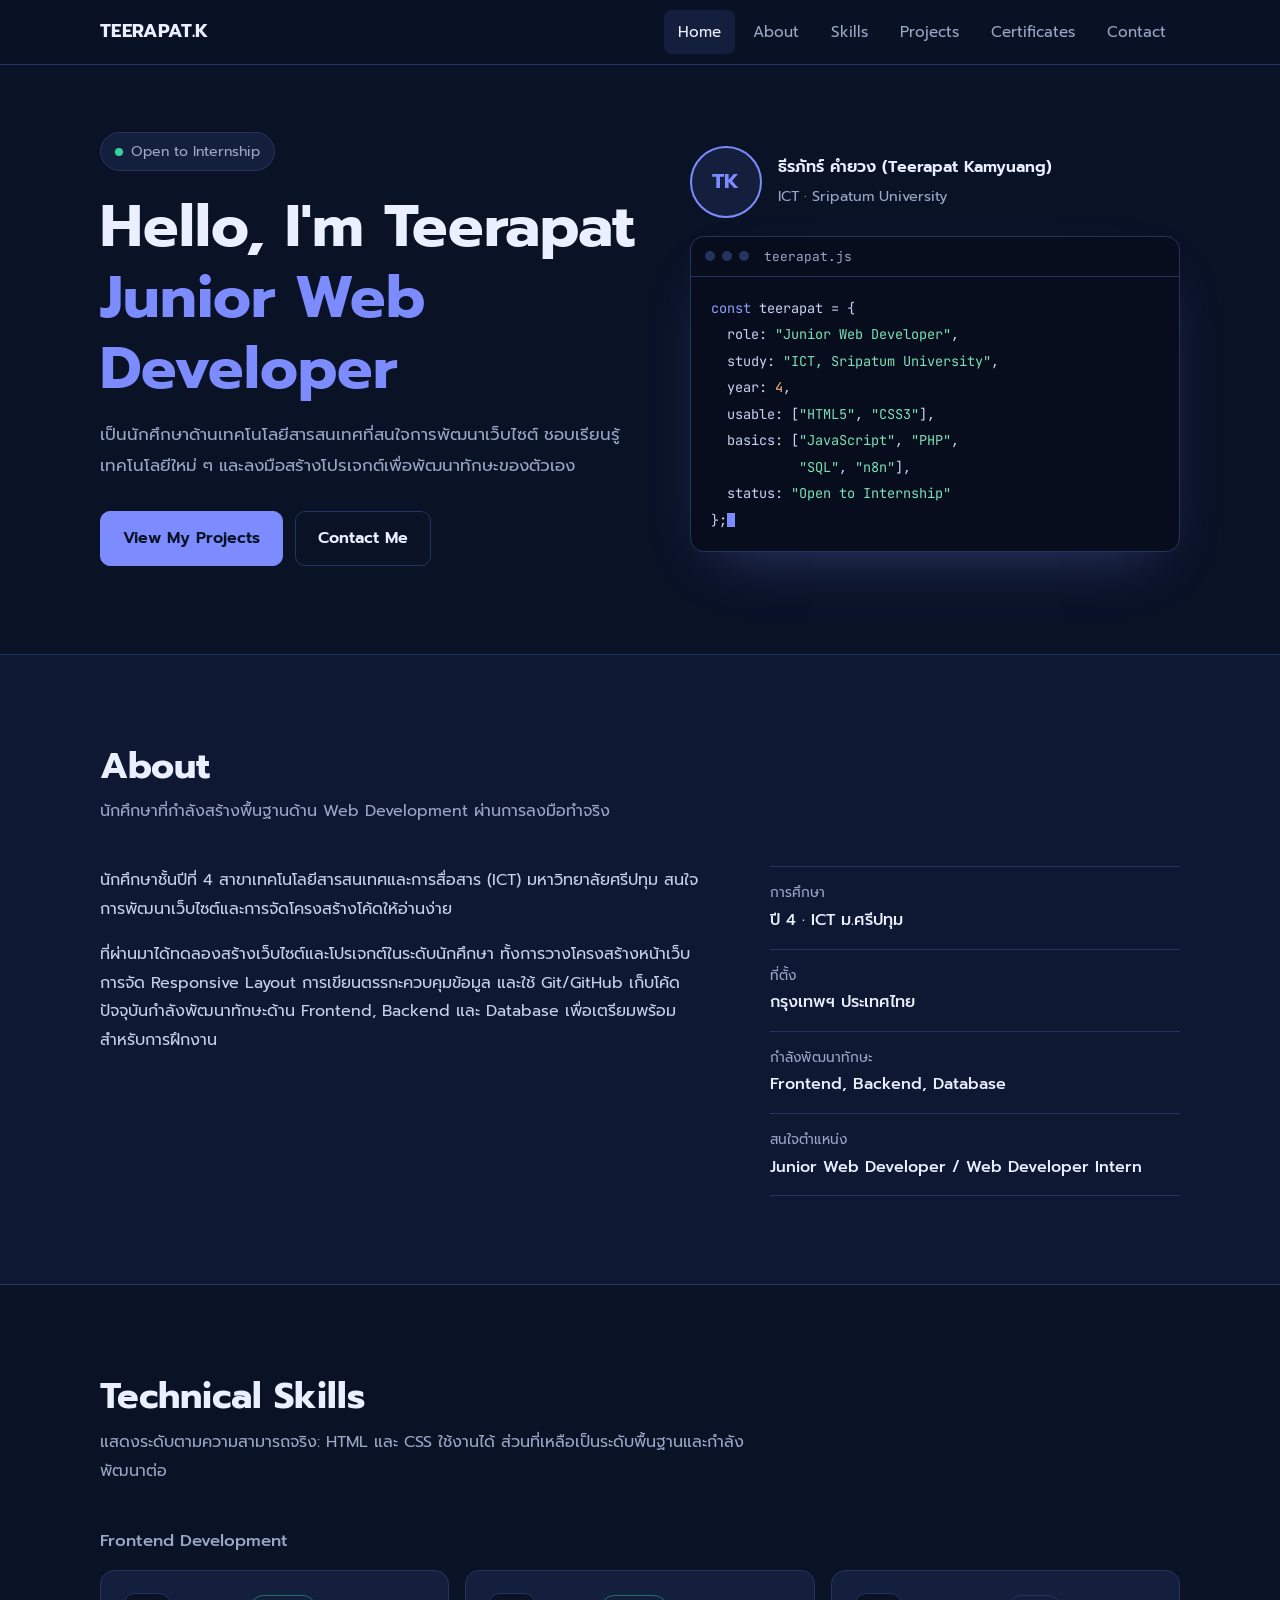
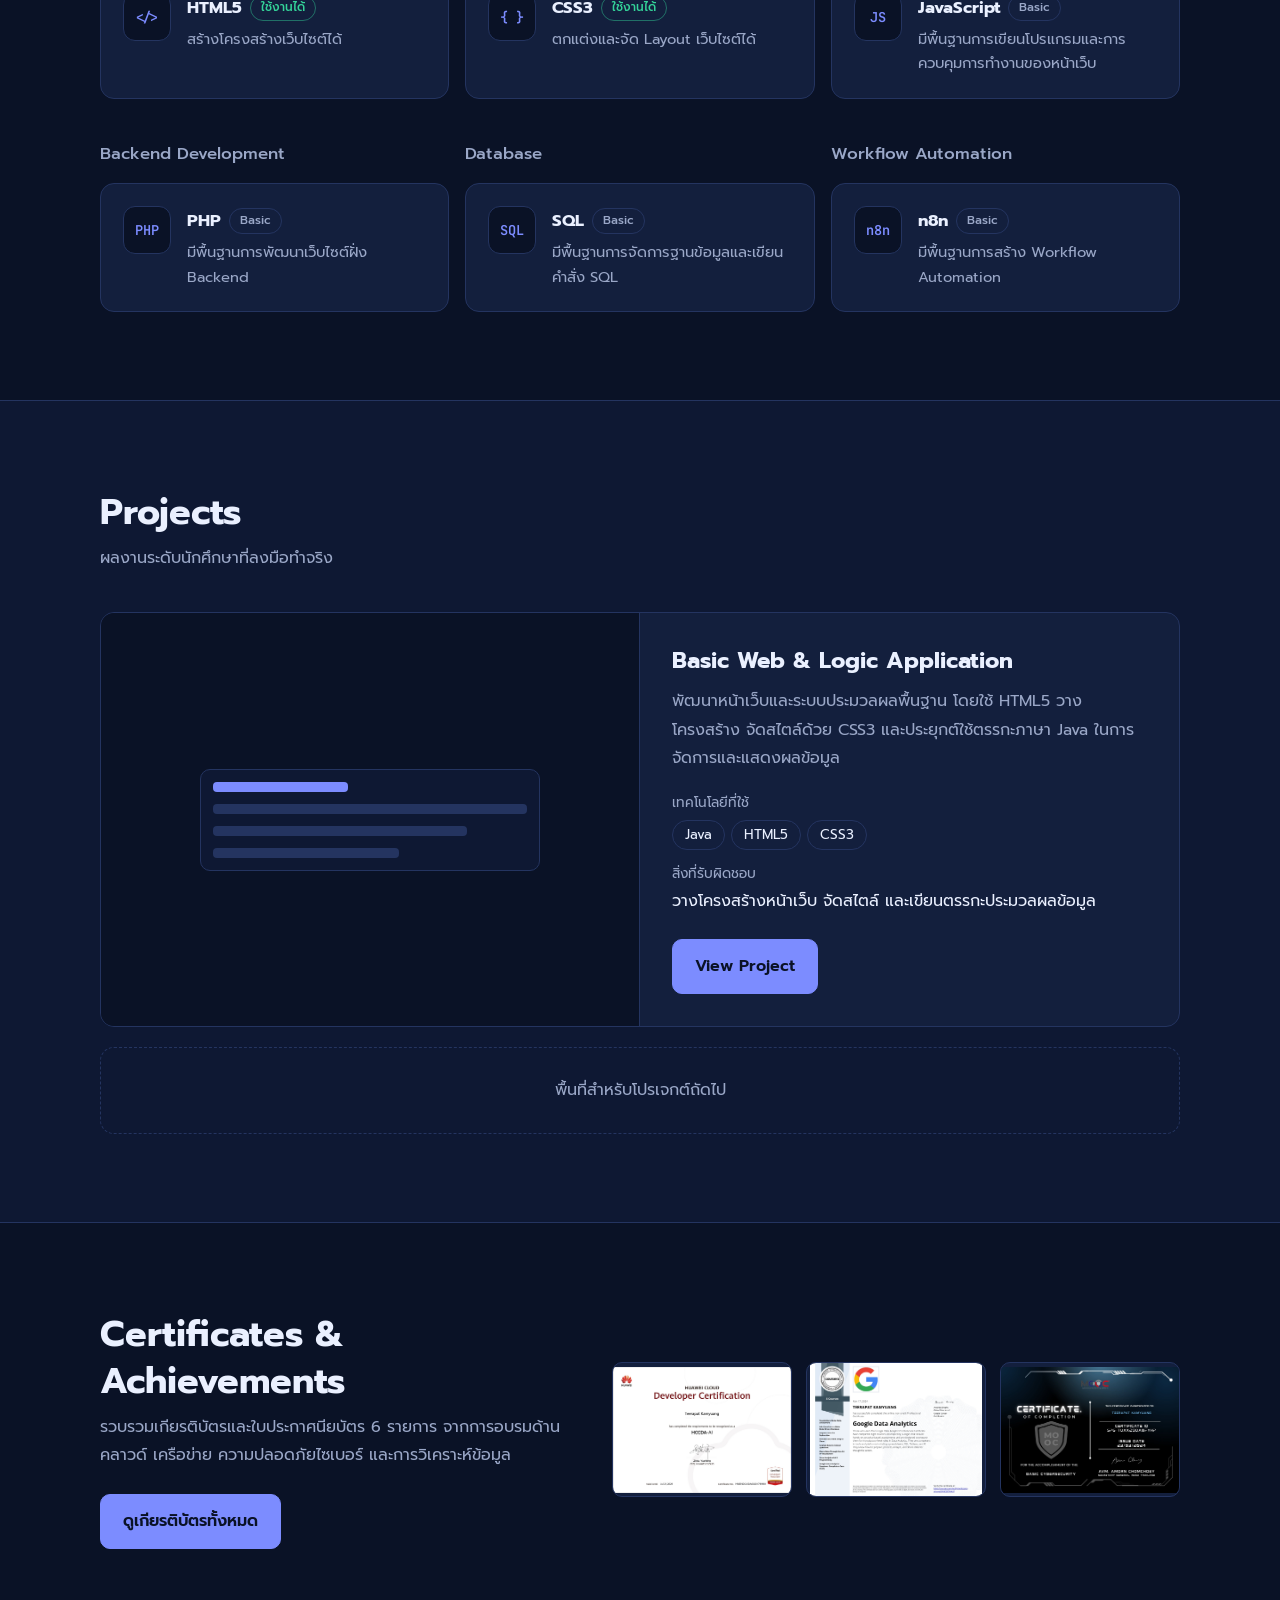
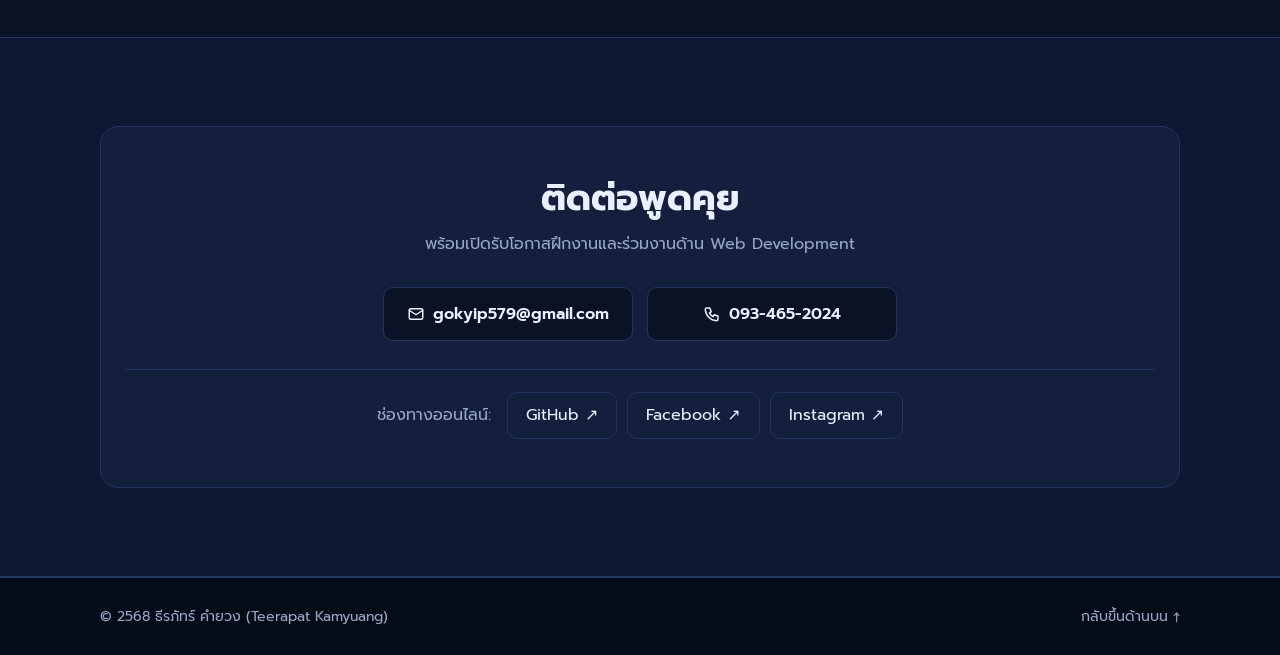
<file: index.html>
<!DOCTYPE html>
<html lang="th">
<head>
  <meta charset="utf-8">
  <meta name="viewport" content="width=device-width, initial-scale=1">
  <meta name="theme-color" content="#0A1226">
  <meta name="description" content="Portfolio ของธีรภัทร์ คำยวง นักศึกษา ICT มหาวิทยาลัยศรีปทุม สนใจตำแหน่ง Junior Web Developer / Web Developer Intern">
  <title>TEERAPAT.K | Junior Web Developer</title>

  <link rel="preconnect" href="https://fonts.googleapis.com">
  <link rel="preconnect" href="https://fonts.gstatic.com" crossorigin>
  <link href="https://fonts.googleapis.com/css2?family=JetBrains+Mono:wght@400;600&family=Prompt:wght@400;500;600;700&display=swap" rel="stylesheet">
  <link href="portfolio.css" rel="stylesheet">
</head>
<body>

<!-- NAVBAR -->
<header class="nav">
  <div class="wrap">
    <a class="logo" href="#home">TEERAPAT.K</a>
    <button class="burger" type="button" aria-label="เปิดเมนู" aria-expanded="false" aria-controls="menu">
      <svg width="20" height="20" viewBox="0 0 24 24" fill="none" stroke="currentColor" stroke-width="2" stroke-linecap="round"><path d="M4 7h16M4 12h16M4 17h16"/></svg>
    </button>
    <ul class="menu" id="menu">
      <li><a href="#home">Home</a></li>
      <li><a href="#about">About</a></li>
      <li><a href="#skills">Skills</a></li>
      <li><a href="#projects">Projects</a></li>
      <li><a href="#certificates">Certificates</a></li>
      <li><a href="#contact">Contact</a></li>
    </ul>
  </div>
</header>

<main>
<!-- HERO -->
<section class="hero" id="home">
  <div class="wrap">
    <div>
      <span class="pill"><i class="dot"></i> Open to Internship</span>
      <h1>Hello, I'm Teerapat <span>Junior Web Developer</span></h1>
      <p class="intro">เป็นนักศึกษาด้านเทคโนโลยีสารสนเทศที่สนใจการพัฒนาเว็บไซต์ ชอบเรียนรู้เทคโนโลยีใหม่ ๆ และลงมือสร้างโปรเจกต์เพื่อพัฒนาทักษะของตัวเอง</p>
      <div class="cta">
        <a class="btn primary" href="#projects">View My Projects</a>
        <a class="btn ghost" href="#contact">Contact Me</a>
      </div>
    </div>

    <div>
      <div class="who">
        <!-- ใส่รูปโปรไฟล์: วางไฟล์ไว้ที่ images/profile.jpg แล้วเอา comment ออกจากบรรทัดล่างนี้
             <img src="images/profile.jpg" alt="ธีรภัทร์ คำยวง"> -->
        <span class="avatar">TK</span>
        <div><b>ธีรภัทร์ คำยวง (Teerapat Kamyuang)</b><small>ICT · Sripatum University</small></div>
      </div>
      <div class="code" aria-label="สรุปข้อมูลโปรไฟล์ในรูปแบบโค้ด">
        <div class="code-bar"><i></i><i></i><i></i><span>teerapat.js</span></div>
        <div class="cb">
          <div class="l" style="--i:0"><span class="k">const</span> teerapat = {</div>
          <div class="l" style="--i:1">  role: <span class="s">"Junior Web Developer"</span>,</div>
          <div class="l" style="--i:2">  study: <span class="s">"ICT, Sripatum University"</span>,</div>
          <div class="l" style="--i:3">  year: <span class="n">4</span>,</div>
          <div class="l" style="--i:4">  usable: [<span class="s">"HTML5"</span>, <span class="s">"CSS3"</span>],</div>
          <div class="l" style="--i:5">  basics: [<span class="s">"JavaScript"</span>, <span class="s">"PHP"</span>,</div>
          <div class="l" style="--i:6">           <span class="s">"SQL"</span>, <span class="s">"n8n"</span>],</div>
          <div class="l" style="--i:7">  status: <span class="s">"Open to Internship"</span></div>
          <div class="l" style="--i:8">};<span class="cur"></span></div>
        </div>
      </div>
    </div>
  </div>
</section>

<!-- ABOUT -->
<section class="sec alt" id="about">
  <div class="wrap">
    <h2>About</h2>
    <p class="lead">นักศึกษาที่กำลังสร้างพื้นฐานด้าน Web Development ผ่านการลงมือทำจริง</p>
    <div class="about">
      <div class="txt">
        <p>นักศึกษาชั้นปีที่ 4 สาขาเทคโนโลยีสารสนเทศและการสื่อสาร (ICT) มหาวิทยาลัยศรีปทุม สนใจการพัฒนาเว็บไซต์และการจัดโครงสร้างโค้ดให้อ่านง่าย</p>
        <p>ที่ผ่านมาได้ทดลองสร้างเว็บไซต์และโปรเจกต์ในระดับนักศึกษา ทั้งการวางโครงสร้างหน้าเว็บ การจัด Responsive Layout การเขียนตรรกะควบคุมข้อมูล และใช้ Git/GitHub เก็บโค้ด ปัจจุบันกำลังพัฒนาทักษะด้าน Frontend, Backend และ Database เพื่อเตรียมพร้อมสำหรับการฝึกงาน</p>
      </div>
      <dl class="facts">
        <div><dt>การศึกษา</dt><dd>ปี 4 · ICT ม.ศรีปทุม</dd></div>
        <div><dt>ที่ตั้ง</dt><dd>กรุงเทพฯ ประเทศไทย</dd></div>
        <div><dt>กำลังพัฒนาทักษะ</dt><dd>Frontend, Backend, Database</dd></div>
        <div><dt>สนใจตำแหน่ง</dt><dd>Junior Web Developer / Web Developer Intern</dd></div>
      </dl>
    </div>
  </div>
</section>

<!-- SKILLS -->
<section class="sec" id="skills">
  <div class="wrap">
    <h2>Technical Skills</h2>
    <p class="lead">แสดงระดับตามความสามารถจริง: HTML และ CSS ใช้งานได้ ส่วนที่เหลือเป็นระดับพื้นฐานและกำลังพัฒนาต่อ</p>

    <div class="group">
      <h3>Frontend Development</h3>
      <div class="cards">
        <article class="skill"><div class="ico">&lt;/&gt;</div><div><h4>HTML5 <em class="lv use">ใช้งานได้</em></h4><p>สร้างโครงสร้างเว็บไซต์ได้</p></div></article>
        <article class="skill"><div class="ico">{ }</div><div><h4>CSS3 <em class="lv use">ใช้งานได้</em></h4><p>ตกแต่งและจัด Layout เว็บไซต์ได้</p></div></article>
        <article class="skill"><div class="ico">JS</div><div><h4>JavaScript <em class="lv">Basic</em></h4><p>มีพื้นฐานการเขียนโปรแกรมและการควบคุมการทำงานของหน้าเว็บ</p></div></article>
      </div>
    </div>

    <div class="group">
      <div class="two">
        <div class="group">
          <h3>Backend Development</h3>
          <article class="skill"><div class="ico">PHP</div><div><h4>PHP <em class="lv">Basic</em></h4><p>มีพื้นฐานการพัฒนาเว็บไซต์ฝั่ง Backend</p></div></article>
        </div>
        <div class="group">
          <h3>Database</h3>
          <article class="skill"><div class="ico">SQL</div><div><h4>SQL <em class="lv">Basic</em></h4><p>มีพื้นฐานการจัดการฐานข้อมูลและเขียนคำสั่ง SQL</p></div></article>
        </div>
        <div class="group">
          <h3>Workflow Automation</h3>
          <article class="skill"><div class="ico">n8n</div><div><h4>n8n <em class="lv">Basic</em></h4><p>มีพื้นฐานการสร้าง Workflow Automation</p></div></article>
        </div>
      </div>
    </div>
  </div>
</section>

<!-- PROJECTS -->
<section class="sec alt" id="projects">
  <div class="wrap">
    <h2>Projects</h2>
    <p class="lead">ผลงานระดับนักศึกษาที่ลงมือทำจริง</p>

    <article class="proj">
      <div class="shot">
        <!-- ใส่ภาพตัวอย่างโปรเจกต์: วางไฟล์ไว้ที่ images/projects/ แล้วแทนที่ div.mock ด้วย
             <img src="images/projects/ชื่อไฟล์.png" alt="ตัวอย่างหน้าจอโปรเจกต์"> -->
        <div class="mock" aria-hidden="true"><i></i><i></i><i></i><i></i></div>
      </div>
      <div class="pinfo">
        <h3>Basic Web &amp; Logic Application</h3>
        <p>พัฒนาหน้าเว็บและระบบประมวลผลพื้นฐาน โดยใช้ HTML5 วางโครงสร้าง จัดสไตล์ด้วย CSS3 และประยุกต์ใช้ตรรกะภาษา Java ในการจัดการและแสดงผลข้อมูล</p>
        <dl>
          <dt>เทคโนโลยีที่ใช้</dt>
          <dd><span class="tag">Java</span><span class="tag">HTML5</span><span class="tag">CSS3</span></dd>
          <dt>สิ่งที่รับผิดชอบ</dt>
          <dd>วางโครงสร้างหน้าเว็บ จัดสไตล์ และเขียนตรรกะประมวลผลข้อมูล</dd>
        </dl>
        <a class="btn primary" href="https://github.com/KuroMark13" target="_blank" rel="noopener">View Project</a>
      </div>
    </article>

    <!-- เพิ่มโปรเจกต์ใหม่: คัดลอกบล็อก <article class="proj"> ด้านบนไปวางต่อ แล้วแก้ข้อความ
         ถ้าไม่ต้องการพื้นที่ว่างด้านล่าง ลบบล็อก div.slot ได้เลย -->
    <div class="proj slot">พื้นที่สำหรับโปรเจกต์ถัดไป</div>
  </div>
</section>

<!-- CERTIFICATES -->
<section class="sec" id="certificates">
  <div class="wrap certs">
    <div>
      <h2>Certificates &amp; Achievements</h2>
      <p>รวบรวมเกียรติบัตรและใบประกาศนียบัตร 6 รายการ จากการอบรมด้านคลาวด์ เครือข่าย ความปลอดภัยไซเบอร์ และการวิเคราะห์ข้อมูล</p>
      <a class="btn primary" href="certificates.html">ดูเกียรติบัตรทั้งหมด</a>
    </div>
    <a class="thumbs" href="certificates.html" aria-label="ไปที่หน้าเกียรติบัตรทั้งหมด">
      <img src="images/certificates/cert-03.jpg" alt="HCCDA-AI" loading="lazy">
      <img src="images/certificates/cert-05.jpg" alt="Google Data Analytics" loading="lazy">
      <img src="images/certificates/cert-04.jpg" alt="Basic Cybersecurity" loading="lazy">
    </a>
  </div>
</section>

<!-- CONTACT (ข้อมูลและลิงก์เหมือนเดิมทุกอย่าง) -->
<section class="sec alt" id="contact">
  <div class="wrap">
    <div class="contact">
      <h2>ติดต่อพูดคุย</h2>
      <p>พร้อมเปิดรับโอกาสฝึกงานและร่วมงานด้าน Web Development</p>

      <div class="cbtns">
        <a class="btn" href="mailto:gokyip579@gmail.com">
          <svg width="18" height="18" viewBox="0 0 24 24" fill="none" stroke="currentColor" stroke-width="2" stroke-linecap="round" stroke-linejoin="round" aria-hidden="true"><rect x="3" y="5" width="18" height="14" rx="2"/><path d="m3 7 9 6 9-6"/></svg>
          gokyip579@gmail.com
        </a>
        <a class="btn" href="tel:0934652024">
          <svg width="18" height="18" viewBox="0 0 24 24" fill="none" stroke="currentColor" stroke-width="2" stroke-linecap="round" stroke-linejoin="round" aria-hidden="true"><path d="M5 4h4l2 5-2.5 1.5a11 11 0 0 0 5 5L15 13l5 2v4a2 2 0 0 1-2 2A16 16 0 0 1 3 6a2 2 0 0 1 2-2z"/></svg>
          093-465-2024
        </a>
      </div>

      <div class="social">
        <span>ช่องทางออนไลน์:</span>
        <a href="https://github.com/KuroMark13" target="_blank" rel="noopener">GitHub ↗</a>
        <a href="https://www.facebook.com/teerapat.kamyuang" target="_blank" rel="noopener">Facebook ↗</a>
        <a href="https://www.instagram.com/kurokujo__00" target="_blank" rel="noopener">Instagram ↗</a>
      </div>
    </div>
  </div>
</section>
</main>

<!-- FOOTER -->
<footer class="foot">
  <div class="wrap">
    <span>© 2568 ธีรภัทร์ คำยวง (Teerapat Kamyuang)</span>
    <a href="#home">กลับขึ้นด้านบน ↑</a>
  </div>
</footer>

<script src="portfolio.js"></script>
</body>
</html>
</file>
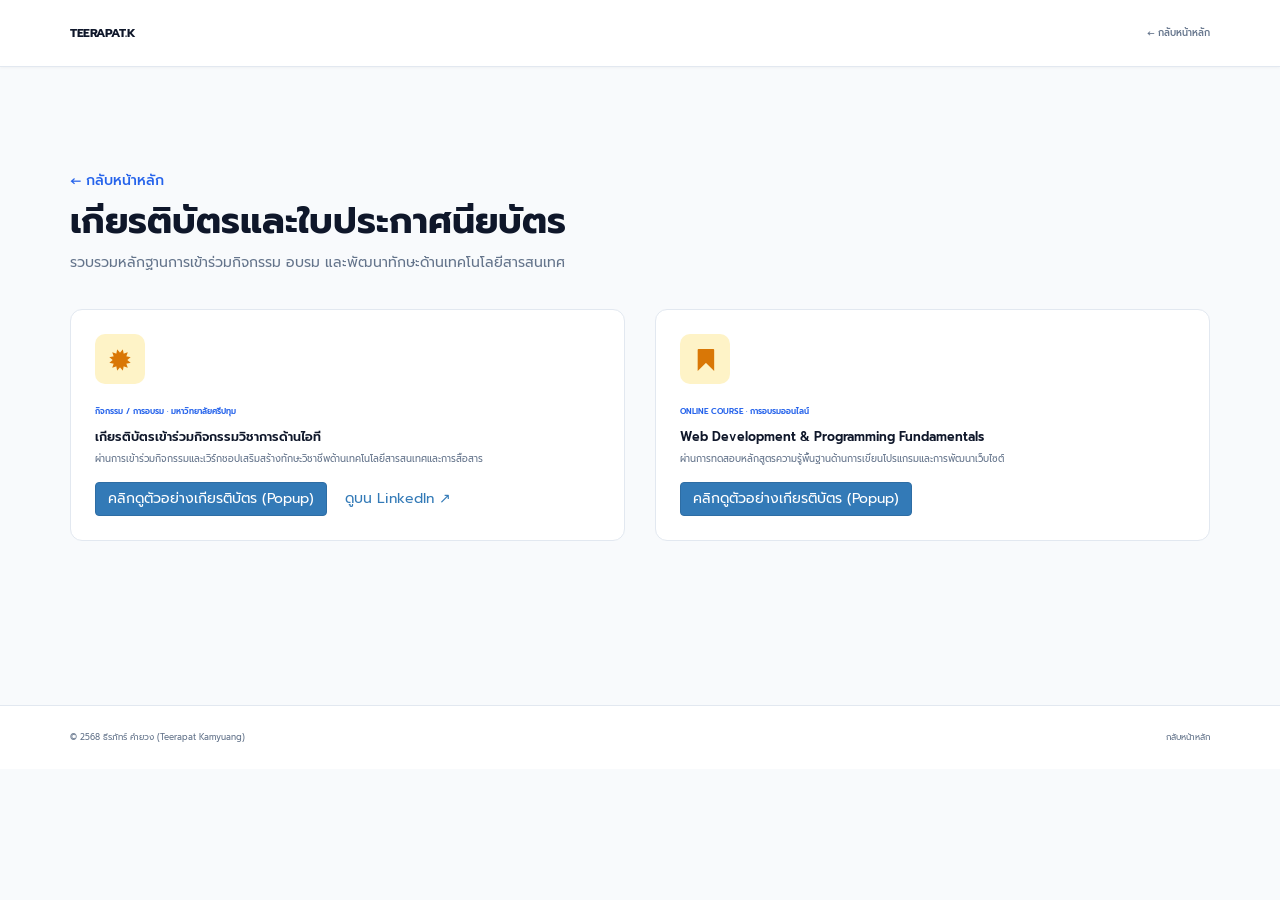
<file: certificate.html>
<!DOCTYPE html>
<html lang="th">
<head>
  <meta charset="utf-8">
  <meta name="viewport" content="width=device-width, initial-scale=1">
  <title>เกียรติบัตรและใบประกาศนียบัตร | ธีรภัทร์ คำยวง</title>

  <!-- Bootstrap 3.4.1 & jQuery -->
  <link rel="stylesheet" href="https://maxcdn.bootstrapcdn.com/bootstrap/3.4.1/css/bootstrap.min.css">
  <script src="https://ajax.googleapis.com/ajax/libs/jquery/3.7.1/jquery.min.js"></script>
  <script src="https://maxcdn.bootstrapcdn.com/bootstrap/3.4.1/js/bootstrap.min.js"></script>

  <!-- Google Fonts: Prompt -->
  <link rel="preconnect" href="https://fonts.googleapis.com">
  <link rel="preconnect" href="https://fonts.gstatic.com" crossorigin>
  <link href="https://fonts.googleapis.com/css2?family=Prompt:wght@300;400;500;600;700&display=swap" rel="stylesheet">

  <link href="myy.css" rel="stylesheet">
</head>
<body>

<!-- NAVBAR -->
<nav class="navbar navbar-default navbar-fixed-top custom-nav">
  <div class="container">
    <div class="navbar-header">
      <button type="button" class="navbar-toggle collapsed" data-toggle="collapse" data-target="#navbar-menu">
        <span class="icon-bar"></span>
        <span class="icon-bar"></span>
        <span class="icon-bar"></span>
      </button>
      <a class="navbar-brand brand-logo" href="index.html">TEERAPAT.K</a>
    </div>

    <div class="collapse navbar-collapse" id="navbar-menu">
      <ul class="nav navbar-nav navbar-right">
        <li><a href="index.html">← กลับหน้าหลัก</a></li>
      </ul>
    </div>
  </div>
</nav>

<main class="section-padding" style="padding-top: 100px;">
  <div class="container">
    <div class="section-title-wrap text-left">
      <a href="index.html" class="back-link">← กลับหน้าหลัก</a>
      <h1 style="margin-top: 10px; font-weight: 700; color: #0f172a;">เกียรติบัตรและใบประกาศนียบัตร</h1>
      <p>รวบรวมหลักฐานการเข้าร่วมกิจกรรม อบรม และพัฒนาทักษะด้านเทคโนโลยีสารสนเทศ</p>
    </div>

    <div class="row">
      <!-- ใบที่ 1 -->
      <div class="col-md-6 col-sm-12">
        <div class="custom-card">
          <div class="card-icon-header icon-cert">
            <span class="glyphicon glyphicon-certificate"></span>
          </div>
          <div class="card-content">
            <span class="card-tag">กิจกรรม / การอบรม · มหาวิทยาลัยศรีปทุม</span>
            <h3>เกียรติบัตรเข้าร่วมกิจกรรมวิชาการด้านไอที</h3>
            <p>ผ่านการเข้าร่วมกิจกรรมและเวิร์กชอปเสริมสร้างทักษะวิชาชีพด้านเทคโนโลยีสารสนเทศและการสื่อสาร</p>
            <div style="margin-top: 15px;">
              <!-- ปุ่มเปิด Modal Popup ของ Bootstrap -->
              <button type="button" class="btn btn-primary" data-toggle="modal" data-target="#certModal1">
                คลิกดูตัวอย่างเกียรติบัตร (Popup)
              </button>
              <a class="btn btn-link" href="https://www.linkedin.com/in/teerapat-kamyuang-30a605290/" target="_blank">
                ดูบน LinkedIn ↗
              </a>
            </div>
          </div>
        </div>
      </div>

      <!-- ใบที่ 2 -->
      <div class="col-md-6 col-sm-12">
        <div class="custom-card">
          <div class="card-icon-header icon-cert">
            <span class="glyphicon glyphicon-bookmark"></span>
          </div>
          <div class="card-content">
            <span class="card-tag">Online Course · การอบรมออนไลน์</span>
            <h3>Web Development &amp; Programming Fundamentals</h3>
            <p>ผ่านการทดสอบหลักสูตรความรู้พื้นฐานด้านการเขียนโปรแกรมและการพัฒนาเว็บไซต์</p>
            <div style="margin-top: 15px;">
              <button type="button" class="btn btn-primary" data-toggle="modal" data-target="#certModal2">
                คลิกดูตัวอย่างเกียรติบัตร (Popup)
              </button>
            </div>
          </div>
        </div>
      </div>
    </div>
  </div>
</main>

<!-- BOOTSTRAP MODAL 1 -->
<div id="certModal1" class="modal fade" role="dialog">
  <div class="modal-dialog modal-lg">
    <div class="modal-content">
      <div class="modal-header">
        <button type="button" class="close" data-dismiss="modal">&times;</button>
        <h4 class="modal-title">เกียรติบัตรเข้าร่วมกิจกรรมวิชาการด้านไอที</h4>
      </div>
      <div class="modal-body text-center" style="padding: 30px;">
        <!-- หากมีรูปภาพ สามารถเปลี่ยนมาใส่แท็ก <img src="รูป.jpg" class="img-responsive"> ได้ -->
        <div class="cert-preview-placeholder">
          <span class="glyphicon glyphicon-file" style="font-size: 50px; color: #2563eb;"></span>
          <p style="margin-top: 15px; color: #64748b;">(สามารถนำไฟล์รูปภาพเกียรติบัตรจริงมาแสดงผลตรงนี้ได้)</p>
        </div>
      </div>
      <div class="modal-footer">
        <a href="https://www.linkedin.com/in/teerapat-kamyuang-30a605290/" target="_blank" class="btn btn-primary">เปิดดูเอกสารต้นฉบับบน LinkedIn</a>
        <button type="button" class="btn btn-default" data-dismiss="modal">ปิดหน้าต่าง</button>
      </div>
    </div>
  </div>
</div>

<!-- BOOTSTRAP MODAL 2 -->
<div id="certModal2" class="modal fade" role="dialog">
  <div class="modal-dialog modal-lg">
    <div class="modal-content">
      <div class="modal-header">
        <button type="button" class="close" data-dismiss="modal">&times;</button>
        <h4 class="modal-title">Web Development &amp; Programming Fundamentals</h4>
      </div>
      <div class="modal-body text-center" style="padding: 30px;">
        <div class="cert-preview-placeholder">
          <span class="glyphicon glyphicon-file" style="font-size: 50px; color: #2563eb;"></span>
          <p style="margin-top: 15px; color: #64748b;">(สามารถนำไฟล์รูปภาพเกียรติบัตรจริงมาแสดงผลตรงนี้ได้)</p>
        </div>
      </div>
      <div class="modal-footer">
        <button type="button" class="btn btn-default" data-dismiss="modal">ปิดหน้าต่าง</button>
      </div>
    </div>
  </div>
</div>

<!-- FOOTER -->
<footer class="site-footer" style="margin-top: 80px;">
  <div class="container">
    <div class="row">
      <div class="col-sm-6 text-left">
        <span>© 2568 ธีรภัทร์ คำยวง (Teerapat Kamyuang)</span>
      </div>
      <div class="col-sm-6 text-right">
        <a href="index.html">กลับหน้าหลัก</a>
      </div>
    </div>
  </div>
</footer>

</body>
</html>
</file>
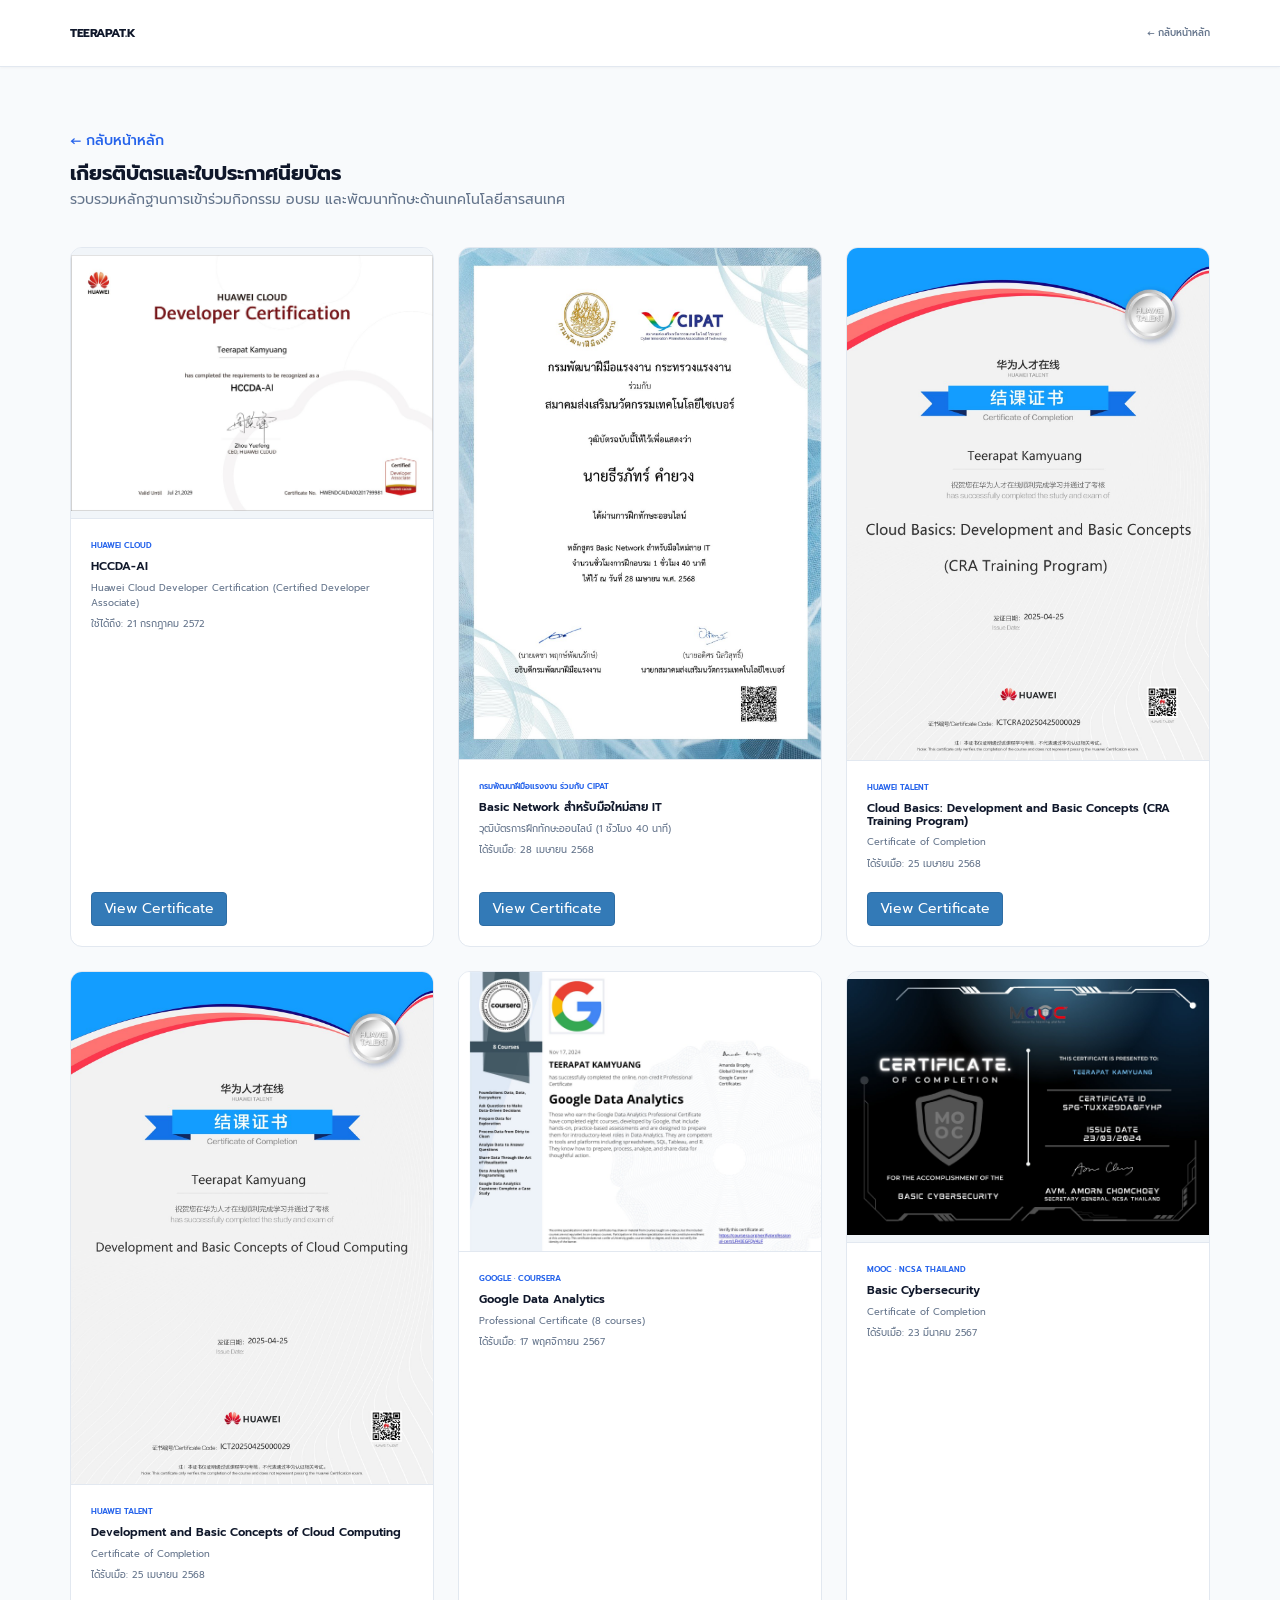
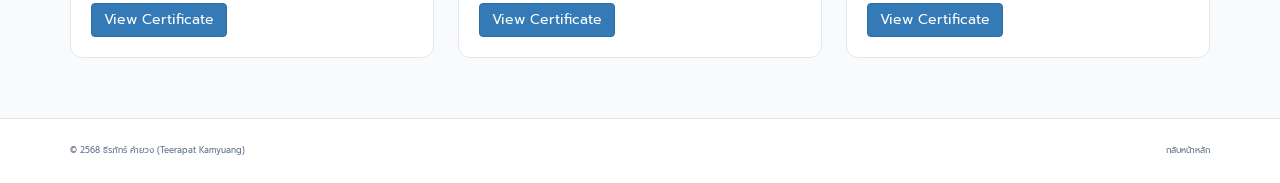
<file: certificates.html>
<!DOCTYPE html>
<html lang="th">
<head>
  <meta charset="utf-8">
  <meta name="viewport" content="width=device-width, initial-scale=1">
  <title>เกียรติบัตรและใบประกาศนียบัตร | ธีรภัทร์ คำยวง</title>

  <!-- Bootstrap 3.4.1 & jQuery (เหมือนเดิม) -->
  <link rel="stylesheet" href="https://maxcdn.bootstrapcdn.com/bootstrap/3.4.1/css/bootstrap.min.css">
  <script src="https://ajax.googleapis.com/ajax/libs/jquery/3.7.1/jquery.min.js"></script>
  <script src="https://maxcdn.bootstrapcdn.com/bootstrap/3.4.1/js/bootstrap.min.js"></script>

  <!-- Google Fonts: Prompt -->
  <link rel="preconnect" href="https://fonts.googleapis.com">
  <link rel="preconnect" href="https://fonts.gstatic.com" crossorigin>
  <link href="https://fonts.googleapis.com/css2?family=Prompt:wght@300;400;500;600;700&display=swap" rel="stylesheet">

  <!-- สไตล์หลักของเว็บ (ไม่ได้แก้) + สไตล์เฉพาะหน้านี้ (ไฟล์ใหม่) -->
  <link href="myy.css" rel="stylesheet">
  <link href="certificates.css" rel="stylesheet">
</head>
<body>

<!-- NAVBAR -->
<nav class="navbar navbar-default navbar-fixed-top custom-nav">
  <div class="container">
    <div class="navbar-header">
      <button type="button" class="navbar-toggle collapsed" data-toggle="collapse" data-target="#navbar-menu">
        <span class="icon-bar"></span>
        <span class="icon-bar"></span>
        <span class="icon-bar"></span>
      </button>
      <a class="navbar-brand brand-logo" href="index.html">TEERAPAT.K</a>
    </div>

    <div class="collapse navbar-collapse" id="navbar-menu">
      <ul class="nav navbar-nav navbar-right">
        <li><a href="index.html">← กลับหน้าหลัก</a></li>
      </ul>
    </div>
  </div>
</nav>

<main class="section-padding cert-main">
  <div class="container">
    <div class="section-title-wrap">
      <a href="index.html" class="back-link">← กลับหน้าหลัก</a>
      <h1 class="cert-page-title">เกียรติบัตรและใบประกาศนียบัตร</h1>
      <p>รวบรวมหลักฐานการเข้าร่วมกิจกรรม อบรม และพัฒนาทักษะด้านเทคโนโลยีสารสนเทศ</p>
    </div>

    <!-- การ์ดทั้งหมดจะถูกสร้างโดย certificates.js มาวางตรงนี้ -->
    <div id="cert-list" class="cert-grid"></div>

    <!-- ข้อความเมื่อยังไม่มีใบประกาศ (ซ่อนไว้ก่อน) -->
    <div id="cert-empty" class="cert-empty" hidden>
      <span class="glyphicon glyphicon-certificate"></span>
      <p>ยังไม่มีใบประกาศในขณะนี้ กรุณากลับมาดูใหม่ภายหลัง</p>
    </div>

    <noscript>
      <p class="cert-empty">กรุณาเปิดใช้งาน JavaScript ในเบราว์เซอร์เพื่อดูใบประกาศ</p>
    </noscript>
  </div>
</main>

<!-- MODAL (Popup) ตัวเดียว ใช้ร่วมกันทุกใบ -->
<div id="certModal" class="modal fade" tabindex="-1" role="dialog" aria-labelledby="certModalTitle">
  <div class="modal-dialog modal-lg" role="document">
    <div class="modal-content">
      <div class="modal-header">
        <button type="button" class="close" data-dismiss="modal" aria-label="ปิด"><span aria-hidden="true">&times;</span></button>
        <h4 class="modal-title" id="certModalTitle"></h4>
      </div>
      <div class="modal-body text-center" id="certModalBody"></div>
      <div class="modal-footer">
        <span id="certModalActions"></span>
        <button type="button" class="btn btn-default" data-dismiss="modal">ปิดหน้าต่าง</button>
      </div>
    </div>
  </div>
</div>

<!-- FOOTER -->
<footer class="site-footer">
  <div class="container">
    <div class="row">
      <div class="col-sm-6 text-left">
        <span>© 2568 ธีรภัทร์ คำยวง (Teerapat Kamyuang)</span>
      </div>
      <div class="col-sm-6 text-right">
        <a href="index.html">กลับหน้าหลัก</a>
      </div>
    </div>
  </div>
</footer>

<!-- ข้อมูลใบประกาศ + โค้ดสร้างการ์ด (ต้องอยู่ท้ายสุดของ body) -->
<script src="certificates.js"></script>

</body>
</html>
</file>
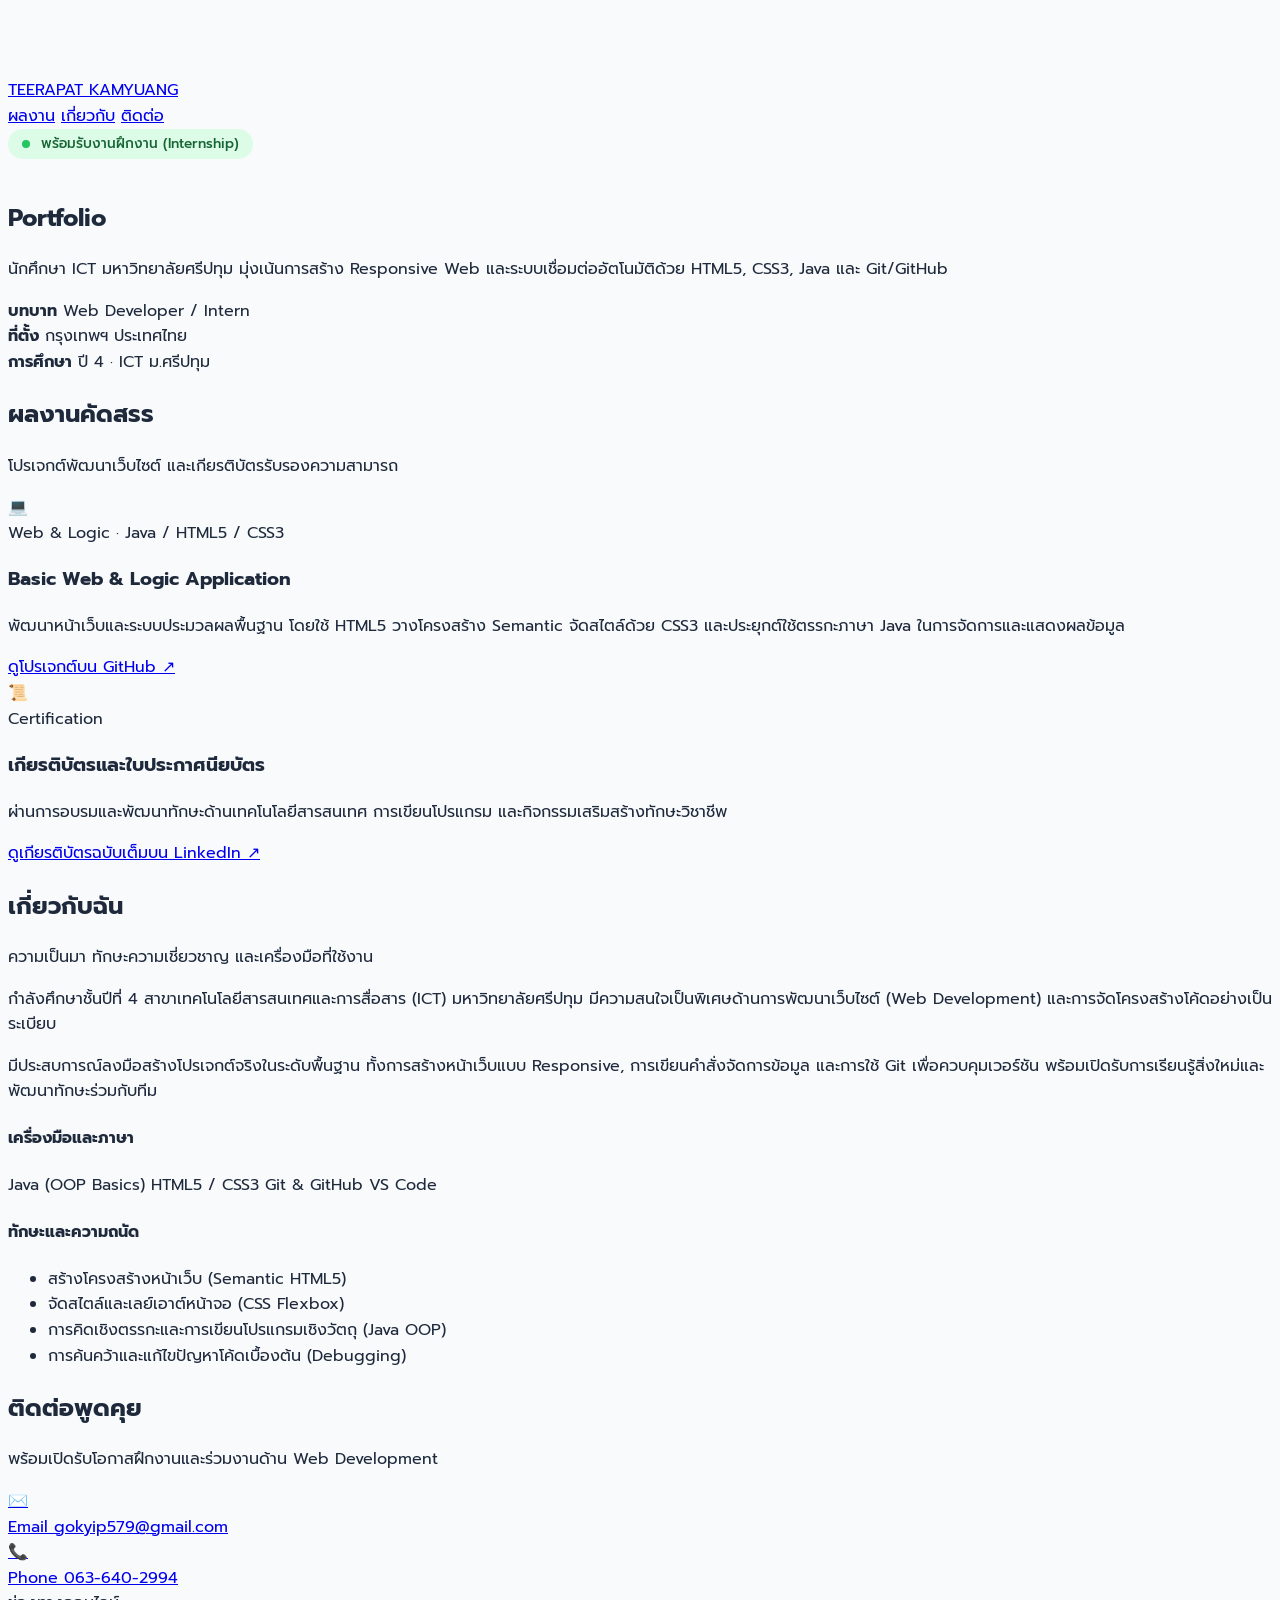
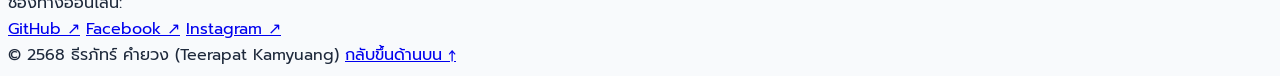
<file: TEERAPAT.K.html>
<!DOCTYPE html>
<html lang="th">
<head>
  <meta charset="UTF-8">
  <meta name="viewport" content="width=device-width, initial-scale=1.0">
  <title>ธีรภัทร์ คำยวง | Web Developer</title>
  <link rel="preconnect" href="https://fonts.googleapis.com">
  <link rel="preconnect" href="https://fonts.gstatic.com" crossorigin>
  <link href="https://fonts.googleapis.com/css2?family=Prompt:wght@300;400;500;600;700&display=swap" rel="stylesheet">
  <link href="myy.css" rel="stylesheet">
</head>
<body>

<header class="site">
  <nav class="wrap">
    <a class="brand" href="#top">TEERAPAT KAMYUANG</a>
    <div class="nav-links">
      <a href="#work">ผลงาน</a>
      <a href="#about">เกี่ยวกับ</a>
      <a href="#contact">ติดต่อ</a>
    </div>
  </nav>
</header>

<main id="top">

  <!-- HERO SECTION -->
  <section class="hero wrap">
    <div class="hero-grid">
      <div class="hero-text">
        <div class="status-badge">
          <span class="status-dot"></span> พร้อมรับงานฝึกงาน (Internship)
        </div>
        <h1>Portfolio</h1>
        <p class="lede">นักศึกษา ICT มหาวิทยาลัยศรีปทุม มุ่งเน้นการสร้าง Responsive Web และระบบเชื่อมต่ออัตโนมัติด้วย HTML5, CSS3, Java และ Git/GitHub</p>
      </div>
      <div class="hero-meta-card">
        <div class="meta-item">
          <strong>บทบาท</strong>
          <span>Web Developer / Intern</span>
        </div>
        <div class="meta-item">
          <strong>ที่ตั้ง</strong>
          <span>กรุงเทพฯ ประเทศไทย</span>
        </div>
        <div class="meta-item">
          <strong>การศึกษา</strong>
          <span>ปี 4 · ICT ม.ศรีปทุม</span>
        </div>
      </div>
    </div>
  </section>

  <!-- PROJECTS SECTION -->
  <section class="section wrap" id="work">
    <div class="section-head">
      <h2>ผลงานคัดสรร</h2>
      <p>โปรเจกต์พัฒนาเว็บไซต์ และเกียรติบัตรรับรองความสามารถ</p>
    </div>

    <div class="projects-list">
      <!-- Project 1 -->
      <article class="project-card">
        <div class="art">
          <span class="art-icon">💻</span>
        </div>
        <div class="info">
          <div class="cat">Web &amp; Logic · Java / HTML5 / CSS3</div>
          <h3>Basic Web &amp; Logic Application</h3>
          <p>พัฒนาหน้าเว็บและระบบประมวลผลพื้นฐาน โดยใช้ HTML5 วางโครงสร้าง Semantic จัดสไตล์ด้วย CSS3 และประยุกต์ใช้ตรรกะภาษา Java ในการจัดการและแสดงผลข้อมูล</p>
          <a class="btn-link" href="https://github.com/KuroMark13" target="_blank">ดูโปรเจกต์บน GitHub ↗</a>
        </div>
      </article>
      
      <!-- Project 2: Certificate -->
      <article class="project-card cert-card">
        <div class="art cert-art">
          <span class="art-icon">📜</span>
        </div>
        <div class="info">
          <div class="cat">Certification</div>
          <h3>เกียรติบัตรและใบประกาศนียบัตร</h3>
          <p>ผ่านการอบรมและพัฒนาทักษะด้านเทคโนโลยีสารสนเทศ การเขียนโปรแกรม และกิจกรรมเสริมสร้างทักษะวิชาชีพ</p>
          <a class="btn-link" href="https://www.linkedin.com/in/teerapat-kamyuang-30a605290/" target="_blank">ดูเกียรติบัตรฉบับเต็มบน LinkedIn ↗</a>
        </div>
      </article>
    </div>
  </section>

  <!-- ABOUT SECTION -->
  <section class="section wrap" id="about">
    <div class="section-head">
      <h2>เกี่ยวกับฉัน</h2>
      <p>ความเป็นมา ทักษะความเชี่ยวชาญ และเครื่องมือที่ใช้งาน</p>
    </div>
    
    <div class="about-grid">
      <div class="about-desc">
        <p>กำลังศึกษาชั้นปีที่ 4 สาขาเทคโนโลยีสารสนเทศและการสื่อสาร (ICT) มหาวิทยาลัยศรีปทุม มีความสนใจเป็นพิเศษด้านการพัฒนาเว็บไซต์ (Web Development) และการจัดโครงสร้างโค้ดอย่างเป็นระเบียบ</p>
        <p>มีประสบการณ์ลงมือสร้างโปรเจกต์จริงในระดับพื้นฐาน ทั้งการสร้างหน้าเว็บแบบ Responsive, การเขียนคำสั่งจัดการข้อมูล และการใช้ Git เพื่อควบคุมเวอร์ชัน พร้อมเปิดรับการเรียนรู้สิ่งใหม่และพัฒนาทักษะร่วมกับทีม</p>
      </div>

      <div class="skills-block">
        <div class="skill-group">
          <h4>เครื่องมือและภาษา</h4>
          <div class="tag-cloud">
            <span class="tag">Java (OOP Basics)</span>
            <span class="tag">HTML5 / CSS3</span>
            <span class="tag">Git &amp; GitHub</span>
            <span class="tag">VS Code</span>
          </div>
        </div>
        <div class="skill-group">
          <h4>ทักษะและความถนัด</h4>
          <ul class="skill-list">
            <li>สร้างโครงสร้างหน้าเว็บ (Semantic HTML5)</li>
            <li>จัดสไตล์และเลย์เอาต์หน้าจอ (CSS Flexbox)</li>
            <li>การคิดเชิงตรรกะและการเขียนโปรแกรมเชิงวัตถุ (Java OOP)</li>
            <li>การค้นคว้าและแก้ไขปัญหาโค้ดเบื้องต้น (Debugging)</li>
          </ul>
        </div>
      </div>
    </div>
  </section>

  <!-- CONTACT SECTION -->
  <section class="section contact-section wrap" id="contact">
    <div class="contact-wrapper">
      <div class="contact-header">
        <h2>ติดต่อพูดคุย</h2>
        <p>พร้อมเปิดรับโอกาสฝึกงานและร่วมงานด้าน Web Development</p>
      </div>

      <!-- ช่องทางติดต่อหลัก: 2 คอลัมน์สมดุลกัน -->
      <div class="direct-contact-grid">
        <a class="contact-item" href="mailto:gokyip579@gmail.com">
          <div class="icon-box">✉️</div>
          <div class="contact-info">
            <span class="label">Email</span>
            <span class="value">gokyip579@gmail.com</span>
          </div>
        </a>

        <a class="contact-item" href="tel:0636402994">
          <div class="icon-box">📞</div>
          <div class="contact-info">
            <span class="label">Phone</span>
            <span class="value">063-640-2994</span>
          </div>
        </a>
      </div>

      <!-- โซเชียลมีเดีย: จัดแถวกลางสไตล์มินิมอล -->
      <div class="social-row">
        <span class="social-label">ช่องทางออนไลน์:</span>
        <div class="social-buttons">
          <a class="social-btn" href="https://github.com/KuroMark13" target="_blank">GitHub ↗</a>
          <a class="social-btn" href="https://www.facebook.com/teerapat.kamyuang" target="_blank">Facebook ↗</a>
          <a class="social-btn" href="https://www.instagram.com/kuro_kujo05" target="_blank">Instagram ↗</a>
        </div>
      </div>
    </div>
  </section>
</main>

<footer class="site">
  <div class="wrap footer-content">
    <span>© 2568 ธีรภัทร์ คำยวง (Teerapat Kamyuang)</span>
    <a href="#top">กลับขึ้นด้านบน ↑</a>
  </div>
</footer>

</body>
</html>
</file>
<file: portfolio.css>
/* portfolio.css — สไตล์ของหน้าหลัก (index.html) เท่านั้น
   หมายเหตุ: myy.css ยังใช้โดย certificates.html จึงไม่แตะต้อง */

:root {
  --bg: #0A1226;
  --bg2: #0E1833;
  --surface: #131F3D;
  --line: #243460;
  --text: #EAF0FF;
  --muted: #9AA7C7;
  --accent: #7C8CFF;
  --ink: #0A1226;
  --ok: #34D399;
  --r: 14px;
}

* { box-sizing: border-box; }
html { scroll-behavior: smooth; scroll-padding-top: 72px; }
body {
  margin: 0;
  background: var(--bg);
  color: var(--text);
  font: 400 1rem/1.8 'Prompt', system-ui, sans-serif;
  -webkit-font-smoothing: antialiased;
}
img { max-width: 100%; display: block; }
a { color: inherit; text-decoration: none; }
h1, h2, h3, h4, p, dl, dd { margin: 0; }
.wrap { width: min(100% - 40px, 1080px); margin-inline: auto; }
:focus-visible { outline: 2px solid var(--accent); outline-offset: 3px; border-radius: 6px; }

/* ---------- Navbar ---------- */
.nav {
  position: fixed; inset: 0 0 auto; z-index: 50;
  background: rgba(10, 18, 38, .88);
  backdrop-filter: blur(10px);
  border-bottom: 1px solid var(--line);
}
.nav .wrap { display: flex; align-items: center; justify-content: space-between; height: 64px; }
.logo { font-weight: 700; font-size: 1.15rem; letter-spacing: .02em; }
.menu { display: flex; gap: 4px; list-style: none; margin: 0; padding: 0; }
.menu a {
  display: block; padding: 8px 14px; border-radius: 8px;
  color: var(--muted); font-size: .95rem; transition: color .2s, background .2s;
}
.menu a:hover, .menu a.active { color: var(--text); background: var(--surface); }
.burger {
  display: none; place-items: center; width: 44px; height: 40px;
  background: none; color: var(--text); cursor: pointer;
  border: 1px solid var(--line); border-radius: 8px;
}

/* ---------- Buttons ---------- */
.btn {
  display: inline-flex; align-items: center; justify-content: center; gap: 8px;
  padding: 12px 22px; border-radius: 10px; font-weight: 600;
  border: 1px solid var(--line); transition: border-color .2s, color .2s, filter .2s;
}
.btn.primary { background: var(--accent); color: var(--ink); border-color: var(--accent); }
.btn.primary:hover { filter: brightness(1.12); }
.btn.ghost:hover { border-color: var(--accent); color: var(--accent); }

/* ---------- Hero ---------- */
.hero { padding: 132px 0 88px; }
.hero .wrap { display: grid; grid-template-columns: 1.05fr .95fr; gap: 48px; align-items: center; }
.pill {
  display: inline-flex; align-items: center; gap: 8px; padding: 6px 14px;
  background: var(--surface); border: 1px solid var(--line); border-radius: 99px;
  color: var(--muted); font-size: .88rem;
}
.dot { width: 8px; height: 8px; border-radius: 50%; background: var(--ok); animation: pulse 2.2s infinite; }
.hero h1 { margin: 20px 0 16px; font-size: clamp(2.3rem, 6vw, 3.7rem); line-height: 1.2; font-weight: 700; }
.hero h1 span { display: block; color: var(--accent); }
.hero p.intro { max-width: 52ch; color: var(--muted); font-size: 1.05rem; }
.cta { display: flex; flex-wrap: wrap; gap: 12px; margin-top: 30px; }

.who { display: flex; align-items: center; gap: 16px; margin-bottom: 18px; }
.avatar {
  position: relative; flex: none; width: 72px; height: 72px; overflow: hidden;
  display: grid; place-items: center; border-radius: 50%;
  background: var(--surface); border: 2px solid var(--accent);
  color: var(--accent); font-weight: 700; font-size: 1.3rem;
}
.avatar img { position: absolute; inset: 0; width: 100%; height: 100%; object-fit: cover; }
.who b { display: block; font-weight: 600; }
.who small { color: var(--muted); font-size: .9rem; }

.code {
  background: #070D1D; border: 1px solid var(--line); border-radius: var(--r);
  overflow: hidden; box-shadow: 0 24px 60px -30px rgba(124, 140, 255, .4);
}
.code-bar {
  display: flex; align-items: center; gap: 7px; padding: 11px 14px;
  border-bottom: 1px solid var(--line); color: var(--muted);
  font: .8rem 'JetBrains Mono', ui-monospace, monospace;
}
.code-bar i { width: 10px; height: 10px; border-radius: 50%; background: var(--line); }
.code-bar span { margin-left: 8px; }
.cb { padding: 18px 20px; overflow-x: auto; color: #C9D4F5; font: .85rem/1.95 'JetBrains Mono', ui-monospace, monospace; }
.cb .l { white-space: pre; opacity: 0; animation: show .01s forwards; animation-delay: calc(var(--i) * .16s + .4s); }
.k { color: #8FA0FF; } .s { color: #7EE0B5; } .n { color: #F2B880; }
.cur { display: inline-block; width: 8px; height: 1em; background: var(--accent); vertical-align: -2px; animation: blink 1s steps(2) infinite; }

/* ---------- Sections ---------- */
.sec { padding: 88px 0; }
.sec.alt { background: var(--bg2); border-block: 1px solid var(--line); }
.sec h2 { font-size: clamp(1.7rem, 3.5vw, 2.25rem); line-height: 1.3; margin-bottom: 8px; }
.lead { max-width: 60ch; color: var(--muted); margin-bottom: 40px; }

/* About */
.about { display: grid; grid-template-columns: 1.2fr .8fr; gap: 56px; }
.about .txt p { max-width: 62ch; color: #C7D1EC; }
.about .txt p + p { margin-top: 16px; }
.facts { border-top: 1px solid var(--line); align-self: start; }
.facts div { padding: 14px 0; border-bottom: 1px solid var(--line); }
.facts dt { color: var(--muted); font-size: .85rem; }
.facts dd { font-weight: 500; }

/* Skills */
.group + .group { margin-top: 40px; }
.group h3 { font-size: 1.05rem; color: var(--muted); font-weight: 500; margin-bottom: 14px; }
.cards { display: grid; gap: 16px; grid-template-columns: repeat(3, 1fr); }
.skill {
  display: flex; gap: 16px; padding: 22px; background: var(--surface);
  border: 1px solid var(--line); border-radius: var(--r); transition: border-color .2s;
}
.skill:hover { border-color: var(--accent); }
.ico {
  flex: none; width: 48px; height: 48px; display: grid; place-items: center;
  background: var(--bg); border: 1px solid var(--line); border-radius: 12px;
  color: var(--accent); font: 600 .85rem 'JetBrains Mono', ui-monospace, monospace;
}
.skill h4 { display: flex; flex-wrap: wrap; align-items: center; gap: 8px; font-size: 1.05rem; margin-bottom: 4px; }
.skill p { color: var(--muted); font-size: .92rem; line-height: 1.65; }
.lv { font-style: normal; font-size: .75rem; font-weight: 500; padding: 1px 10px; border-radius: 99px; border: 1px solid var(--line); color: var(--muted); }
.lv.use { color: var(--ok); border-color: rgba(52, 211, 153, .45); }
.two { display: grid; gap: 16px; grid-template-columns: repeat(3, 1fr); }
.two .group + .group { margin-top: 0; }

/* Projects */
.proj {
  display: grid; grid-template-columns: 1fr 1fr; overflow: hidden;
  background: var(--surface); border: 1px solid var(--line); border-radius: var(--r);
}
.shot { display: grid; place-items: center; padding: 28px; background: var(--bg); border-right: 1px solid var(--line); }
.mock { width: 100%; max-width: 340px; border: 1px solid var(--line); border-radius: 10px; overflow: hidden; background: var(--bg2); }
.mock i { display: block; height: 10px; margin: 12px; border-radius: 4px; background: var(--line); }
.mock i:nth-child(1) { width: 40%; background: var(--accent); }
.mock i:nth-child(3) { width: 75%; }
.mock i:nth-child(4) { width: 55%; }
.pinfo { padding: 32px; }
.pinfo h3 { font-size: 1.4rem; line-height: 1.4; margin-bottom: 10px; }
.pinfo p { color: var(--muted); }
.pinfo dl { margin: 18px 0 24px; }
.pinfo dt { color: var(--muted); font-size: .85rem; margin-top: 12px; }
.tag { display: inline-block; margin: 4px 6px 0 0; padding: 2px 12px; border: 1px solid var(--line); border-radius: 99px; font-size: .85rem; }
.slot { margin-top: 20px; display: block; padding: 28px; text-align: center; color: var(--muted); background: none; border: 1px dashed var(--line); }

/* Certificates */
.certs { display: grid; grid-template-columns: .9fr 1.1fr; gap: 48px; align-items: center; }
.certs p { color: var(--muted); max-width: 52ch; margin-bottom: 24px; }
.thumbs { display: grid; grid-template-columns: repeat(3, 1fr); gap: 14px; }
.thumbs img {
  width: 100%; aspect-ratio: 4 / 3; object-fit: contain; background: var(--surface);
  border: 1px solid var(--line); border-radius: 10px; transition: border-color .2s;
}
.thumbs:hover img { border-color: var(--accent); }

/* Contact */
.contact { padding: 48px 24px; text-align: center; background: var(--surface); border: 1px solid var(--line); border-radius: 18px; }
.contact p { color: var(--muted); margin: 8px auto 28px; }
.cbtns { display: flex; flex-wrap: wrap; justify-content: center; gap: 14px; }
.cbtns .btn { background: var(--bg); min-width: 250px; }
.cbtns .btn:hover { border-color: var(--accent); color: var(--accent); }
.social { margin-top: 28px; padding-top: 22px; border-top: 1px solid var(--line); display: flex; flex-wrap: wrap; justify-content: center; align-items: center; gap: 10px; }
.social > span { color: var(--muted); margin-right: 6px; }
.social a { padding: 8px 18px; border: 1px solid var(--line); border-radius: 10px; transition: border-color .2s, color .2s; }
.social a:hover { border-color: var(--accent); color: var(--accent); }

/* Footer */
.foot { padding: 26px 0; background: #060B18; border-top: 1px solid var(--line); color: var(--muted); font-size: .88rem; }
.foot .wrap { display: flex; flex-wrap: wrap; justify-content: space-between; gap: 12px; }
.foot a:hover { color: var(--text); }

/* ---------- Motion ---------- */
@keyframes show { to { opacity: 1; } }
@keyframes blink { 50% { opacity: 0; } }
@keyframes pulse { 0% { box-shadow: 0 0 0 0 rgba(52, 211, 153, .55); } 70%, 100% { box-shadow: 0 0 0 9px rgba(52, 211, 153, 0); } }

/* ---------- Responsive ---------- */
@media (max-width: 900px) {
  .hero .wrap, .about, .certs, .proj { grid-template-columns: 1fr; }
  .hero .wrap { gap: 40px; }
  .cards, .two { grid-template-columns: 1fr; }
  .shot { border-right: 0; border-bottom: 1px solid var(--line); }
}
@media (max-width: 760px) {
  .burger { display: grid; }
  .menu {
    display: none; position: absolute; top: 64px; left: 0; right: 0; flex-direction: column;
    padding: 10px 20px 16px; background: var(--bg); border-bottom: 1px solid var(--line);
  }
  .menu.open { display: flex; }
  .hero { padding-top: 104px; }
  .sec { padding: 64px 0; }
  .cbtns .btn { min-width: 0; width: 100%; }
}
@media (prefers-reduced-motion: reduce) {
  html { scroll-behavior: auto; }
  *, *::before, *::after { animation: none !important; transition: none !important; }
  .cb .l { opacity: 1 !important; }
}
</file>
<file: myy.css>
/* --- RESET & TYPOGRAPHY --- */
body {
  font-family: 'Prompt', -apple-system, BlinkMacSystemFont, sans-serif !important;
  background-color: #f8fafc;
  color: #1e293b;
  line-height: 1.6;
  padding-top: 70px; /* เว้นที่ให้ Fixed Navbar */
}

/* --- NAVBAR STYLING --- */
.custom-nav {
  background-color: rgba(255, 255, 255, 0.95);
  backdrop-filter: blur(8px);
  border-bottom: 1px solid #e2e8f0;
  padding: 8px 0;
  box-shadow: 0 1px 3px rgba(0, 0, 0, 0.04);
}

.brand-logo {
  font-weight: 700;
  color: #0f172a !important;
  letter-spacing: -0.5px;
  font-size: 1.2rem;
}

.custom-nav .navbar-nav > li > a {
  color: #64748b;
  font-weight: 500;
  font-size: 0.95rem;
  transition: color 0.2s;
}

.custom-nav .navbar-nav > li > a:hover {
  color: #2563eb !important;
  background: transparent !important;
}

/* --- HERO SECTION --- */
.hero-section {
  padding: 60px 0 40px 0;
}

.hero-align {
  display: flex;
  align-items: center;
  flex-wrap: wrap;
}

.status-badge {
  display: inline-block;
  background: #dcfce7;
  color: #166534;
  font-size: 0.85rem;
  font-weight: 500;
  padding: 4px 14px;
  border-radius: 50px;
  margin-bottom: 20px;
}

.status-dot {
  display: inline-block;
  width: 8px;
  height: 8px;
  background-color: #22c55e;
  border-radius: 50%;
  margin-right: 6px;
}

.hero-title {
  font-size: 2.5rem;
  font-weight: 700;
  color: #0f172a;
  line-height: 1.3;
  margin-bottom: 20px;
}

.text-primary-custom {
  color: #2563eb;
}

.hero-desc {
  color: #64748b;
  font-size: 1.1rem;
  max-width: 540px;
}

.meta-card {
  background: #ffffff;
  border: 1px solid #e2e8f0;
  border-radius: 12px;
  padding: 24px;
  box-shadow: 0 4px 6px -1px rgba(0, 0, 0, 0.05);
}

.meta-row {
  padding: 10px 0;
  border-bottom: 1px solid #f1f5f9;
}

.meta-row:last-child {
  border-bottom: none;
}

.meta-label {
  display: block;
  font-size: 0.8rem;
  color: #94a3b8;
  text-transform: uppercase;
}

.meta-value {
  font-size: 1rem;
  font-weight: 600;
  color: #0f172a;
}

/* --- SECTION & TITLES --- */
.section-padding {
  padding: 60px 0;
}

.bg-light-section {
  background-color: #ffffff;
  border-top: 1px solid #e2e8f0;
  border-bottom: 1px solid #e2e8f0;
}

.section-title-wrap {
  margin-bottom: 35px;
}

.section-title-wrap h2 {
  font-size: 1.8rem;
  font-weight: 700;
  color: #0f172a;
  margin-bottom: 5px;
}

.section-title-wrap p {
  color: #64748b;
}

/* --- CARDS --- */
.custom-card {
  background: #ffffff;
  border: 1px solid #e2e8f0;
  border-radius: 12px;
  padding: 24px;
  margin-bottom: 24px;
  transition: all 0.25s ease;
}

.custom-card:hover {
  transform: translateY(-4px);
  box-shadow: 0 10px 20px -5px rgba(0, 0, 0, 0.08);
  border-color: #cbd5e1;
}

.card-icon-header {
  width: 50px;
  height: 50px;
  border-radius: 10px;
  display: flex;
  align-items: center;
  justify-content: center;
  font-size: 22px;
  margin-bottom: 15px;
}

.icon-code {
  background: #eff6ff;
  color: #2563eb;
}

.icon-cert {
  background: #fef3c7;
  color: #d97706;
}

.card-tag {
  font-size: 0.8rem;
  font-weight: 600;
  color: #2563eb;
  text-transform: uppercase;
}

.custom-card h3 {
  font-size: 1.25rem;
  font-weight: 600;
  color: #0f172a;
  margin: 8px 0;
}

.custom-card p {
  color: #64748b;
  font-size: 0.95rem;
}

.card-btn-link {
  display: inline-block;
  color: #2563eb;
  font-weight: 600;
  margin-top: 10px;
  text-decoration: none !important;
}

/* --- SKILLS --- */
.skills-box h4 {
  font-weight: 600;
  color: #0f172a;
}

.badge-tags {
  margin-top: 10px;
}

.skill-badge {
  display: inline-block;
  background: #eff6ff;
  color: #2563eb;
  border: 1px solid #bfdbfe;
  padding: 6px 14px;
  border-radius: 20px;
  font-size: 0.85rem;
  font-weight: 500;
  margin: 4px;
}

.styled-list {
  padding-left: 20px;
  color: #64748b;
  margin-top: 10px;
}

.styled-list li {
  margin-bottom: 8px;
}

/* --- CONTACT BOX --- */
.contact-box-card {
  background: #0f172a;
  color: #ffffff;
  border-radius: 16px;
  padding: 40px 20px;
}

.contact-box-card h2 {
  color: #ffffff;
  font-weight: 700;
  margin-bottom: 10px;
}

.contact-box-card p {
  color: #94a3b8;
  margin-bottom: 30px;
}

.contact-action-btn {
  display: block;
  background: #1e293b;
  color: #ffffff !important;
  border: 1px solid #334155;
  padding: 12px;
  border-radius: 8px;
  font-weight: 500;
  text-decoration: none !important;
  margin-bottom: 15px;
  transition: all 0.2s;
}

.contact-action-btn:hover {
  background: #2563eb;
  border-color: #2563eb;
}

.social-links-area {
  margin-top: 25px;
  border-top: 1px solid #1e293b;
  padding-top: 20px;
}

.social-text {
  color: #64748b;
  margin-right: 15px;
}

.custom-social-btn {
  background: transparent;
  color: #cbd5e1;
  border-color: #334155;
  margin: 4px;
  border-radius: 8px;
}

.custom-social-btn:hover {
  background: rgba(255, 255, 255, 0.1);
  color: #ffffff;
  border-color: #94a3b8;
}

/* --- CERTIFICATE MODAL & BACK LINK --- */
.back-link {
  color: #2563eb;
  font-weight: 500;
  text-decoration: none !important;
}

.cert-preview-placeholder {
  background: #f8fafc;
  border: 2px dashed #cbd5e1;
  border-radius: 10px;
  padding: 50px 20px;
}

/* --- FOOTER --- */
.site-footer {
  border-top: 1px solid #e2e8f0;
  padding: 25px 0;
  font-size: 0.85rem;
  color: #64748b;
  background: #ffffff;
}

.site-footer a {
  color: #64748b;
  text-decoration: none;
}
</file>
<file: certificates.css>
/* certificates.css — สไตล์เฉพาะหน้าเกียรติบัตร (ใช้ร่วมกับ myy.css) */

/* ดันส่วนท้ายให้อยู่ล่างสุด แม้มีใบประกาศน้อย */
.cert-main {
  min-height: 70vh;
}

.cert-page-title {
  margin: 10px 0 5px;
  font-size: 2rem;
  font-weight: 700;
  color: #0f172a;
}

/* ตารางการ์ด: จอใหญ่ 3 คอลัมน์ / แท็บเล็ต 2 / มือถือ 1 (ปรับเองอัตโนมัติ) */
.cert-grid {
  display: grid;
  grid-template-columns: repeat(auto-fill, minmax(min(100%, 300px), 1fr));
  gap: 24px;
}

.cert-card {
  display: flex;
  flex-direction: column;
  background: #ffffff;
  border: 1px solid #e2e8f0;
  border-radius: 12px;
  overflow: hidden;
  transition: all 0.25s ease;
}

.cert-card:hover {
  transform: translateY(-4px);
  box-shadow: 0 10px 20px -5px rgba(0, 0, 0, 0.08);
  border-color: #cbd5e1;
}

/* รูปตัวอย่างบนการ์ด */
.cert-thumb {
  aspect-ratio: 4 / 3;
  background: #f1f5f9;
  border-bottom: 1px solid #e2e8f0;
}

.cert-thumb img {
  display: block;
  width: 100%;
  height: 100%;
  object-fit: contain; /* แสดงใบประกาศเต็มใบ ไม่ถูกตัด */
}

/* ข้อความเมื่อรูปหาไม่เจอ / ยังไม่มีรูป */
.cert-img-missing {
  display: flex;
  flex-direction: column;
  align-items: center;
  justify-content: center;
  height: 100%;
  min-height: 160px;
  padding: 16px;
  text-align: center;
  color: #94a3b8;
  font-size: 0.85rem;
  word-break: break-all;
}

.cert-img-missing .glyphicon {
  font-size: 28px;
  margin-bottom: 8px;
}

.cert-body {
  display: flex;
  flex-direction: column;
  flex: 1;
  padding: 20px;
}

.cert-body .card-tag {
  display: block;
}

.cert-title {
  margin: 8px 0;
  font-size: 1.15rem;
  font-weight: 600;
  color: #0f172a;
}

.cert-course,
.cert-date {
  margin: 0 0 6px;
  font-size: 0.95rem;
  color: #64748b;
}

/* ดันปุ่มลงล่างสุดของการ์ด ให้ทุกใบเรียงเสมอกัน */
.cert-actions {
  margin-top: auto;
  padding-top: 14px;
}

/* รูปใหญ่ใน Popup */
.cert-modal-img img {
  max-width: 100%;
  height: auto;
  border: 1px solid #e2e8f0;
  border-radius: 8px;
}

.cert-modal-img .cert-img-missing {
  min-height: 220px;
  background: #f8fafc;
  border: 2px dashed #cbd5e1;
  border-radius: 10px;
}

/* ข้อความเมื่อยังไม่มีใบประกาศ */
.cert-empty {
  padding: 60px 20px;
  text-align: center;
  color: #64748b;
  background: #ffffff;
  border: 2px dashed #cbd5e1;
  border-radius: 12px;
}

.cert-empty .glyphicon {
  font-size: 36px;
  color: #d97706;
}

/* ปุ่มใน footer ของ Popup ให้มีระยะห่างบนมือถือ */
#certModalActions .btn {
  margin-right: 5px;
}
</file>
